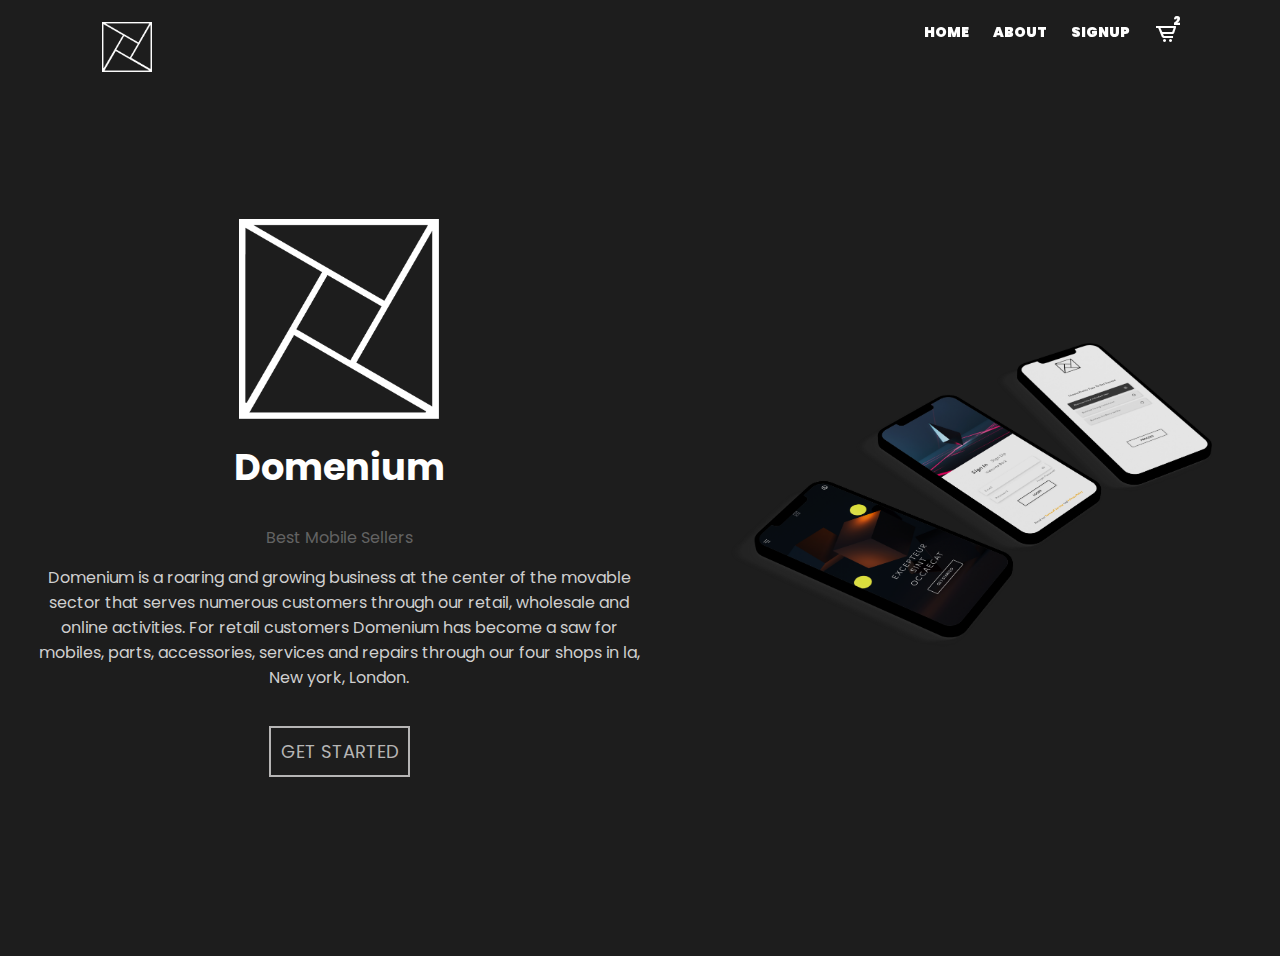
<file: about.html>
<!DOCTYPE html>
<html lang="en">
<head>
    <meta charset="UTF-8">
    <meta http-equiv="X-UA-Compatible" content="IE=edge">
    <meta name="viewport" content="width=device-width, initial-scale=1.0">
	<link href='https://unpkg.com/boxicons@2.0.7/css/boxicons.min.css' rel='stylesheet'>
	<link rel="shortcut icon" href="./assets/favicon-16x16.png" type="image/x-icon">

    <!-- <link rel="stylesheet" href="./style.css"> -->
    <link rel="stylesheet" href="./about.css">
    <title>About</title>
</head>
<body>
    <div class="navbar">
		<a href="/index.html" class="logo">
		<img src="./assets/logo.png" alt="">
		<!-- <p>Domenium</p> -->
		</a>
		<div class="navbar-right menu">
            <a href="/VJTI_Hackathon" class="">Home</a>
			<a href="/VJTI_Hackathon/about">About</a>
			<a href="/VJTI_Hackathon/signup">Signup</a>
		</div>
		<div class="navbar-right">
			<a href="#" class="cart">
				<i class="bx bx-cart-alt"></i>
				<span class="badge">2</span>
			</a>
		</div>
	</div> 
    <div class="about-sec">
        <div class="text">
            <img src="./assets/logo.png" alt="">
            <h2>Domenium</h2>
            <span>Best Mobile Sellers</span>
            <p>Domenium is a roaring and growing business at the center of the movable sector that serves numerous customers through our retail, wholesale and online activities. For retail customers Domenium has become a saw for mobiles, parts, accessories, services and repairs through our four shops in la, New york, London.

                
                </p>
                <button>GET STARTED</button>
        </div>
        <div class="img">
            <img src="./assets/mobiles.png" alt="">
        </div>
    </div>
</body>
</html>
</file>
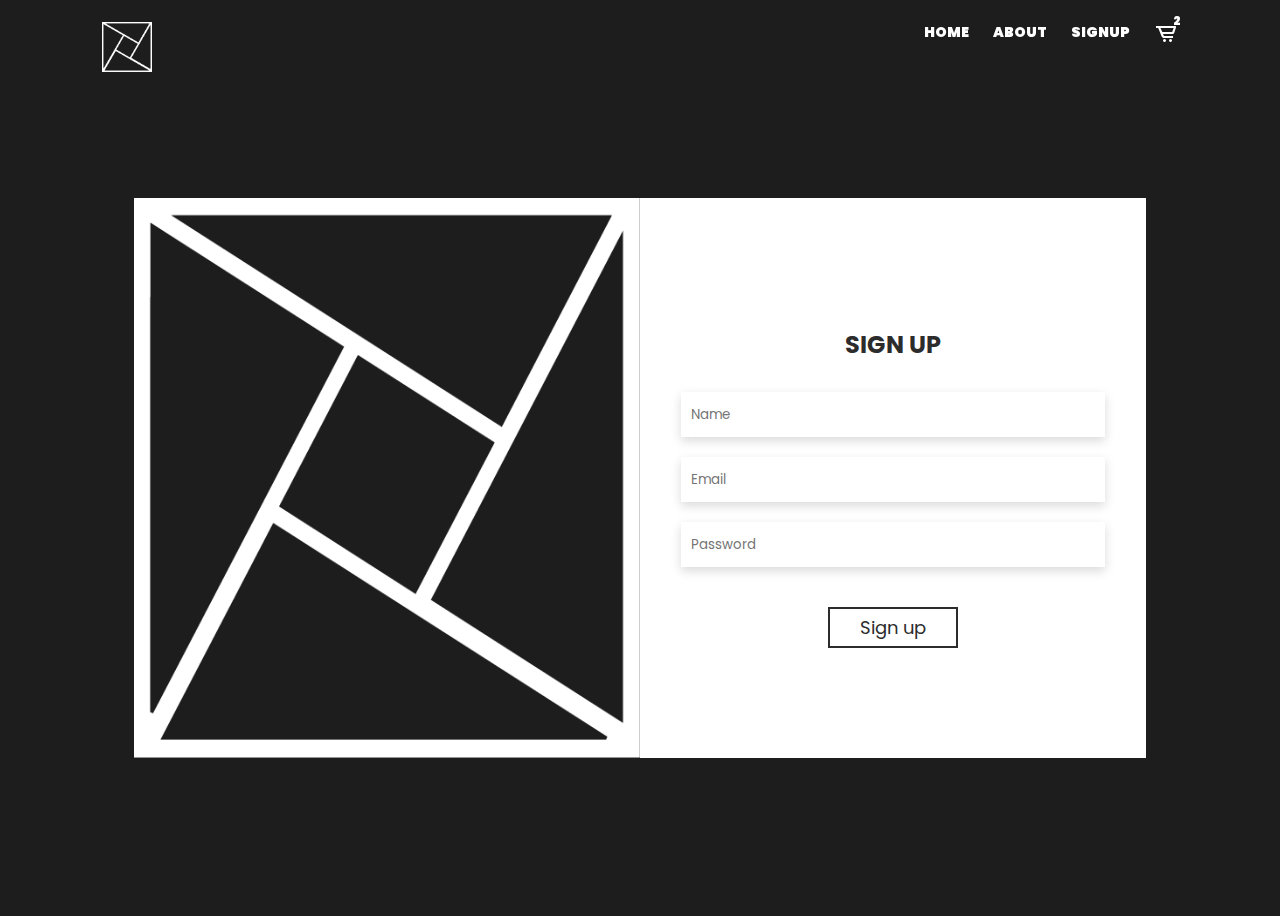
<file: signup.html>
<!DOCTYPE html>
<html lang="en">
<head>
    <meta charset="UTF-8">
    <meta http-equiv="X-UA-Compatible" content="IE=edge">
    <meta name="viewport" content="width=device-width, initial-scale=1.0">
    <!-- <link rel="stylesheet" href="style.css"> -->
    <link rel="stylesheet" href="./signup.css">
	<link href='https://unpkg.com/boxicons@2.0.7/css/boxicons.min.css' rel='stylesheet'>

	<link rel="shortcut icon" href="./assets/favicon-16x16.png" type="image/x-icon">

    <title>SIGNUP</title>
</head>
<body>
    <div class="navbar">
		<a href="/index.html" class="logo">
		<img src="./assets/logo.png" alt="">
		<!-- <p>Domenium</p> -->
		</a>
		<div class="navbar-right menu">
			<a href="/VJTI_Hackathon" class="">Home</a>
			<a href="/VJTI_Hackathon/about">About</a>
			<a href="/VJTI_Hackathon/signup">Signup</a>
		</div>
		<div class="navbar-right">
			<a href="#" class="cart">
				<i class="bx bx-cart-alt"></i>
				<span class="badge">2</span>
			</a>
		</div>
	</div> 
    <div class="signup-area">
        <div class="signup-form">

        
        <div class="img">
            <img src="./assets/logo.png" alt="">
        </div>
        <form >
            <h2>SIGN UP</h2>
            <input type="text" placeholder="Name">
            <input type="email" placeholder="Email">
            <input type="password" placeholder="Password">
            <button>Sign up</button>
        </form>
    </div>
    </div>
</body>
</html>
</file>
<file: style.css>
:root {
  --red: #ff3838;
  --white: #ffffff;
  --black: #1d1d1d;

  --red-one: #cb356b;
  --red-two: #bd3f32;

  --green-one: #56ab2f;
  --green-two: #94d049;

  --black-one: #232526;
  --black-two: #70767b;

  --blue-one: #021b79;
  --blue-two: #0575e6;

  --silver: #bdc3c7;
}

@import url("https://fonts.googleapis.com/css2?family=Lato:wght@400;700;900&display=swap");

* {
  margin: 0;
  padding: 0;
  box-sizing: border-box;
  font-family: "Lato", sans-serif;
}

.bg-red {
  background-color: var(--red);
}

.bg-white {
  background-color: var(--white);
}

.bg-black {
  background-color: var(--black);
}

.bg-blue {
  background-color: var(--blue-one);
}

.bg-green {
  background-color: var(--green-one);
}

body,
html {
  margin: 0;
  padding: 0;
  height: 100vh;
  overflow: hidden;
}

.row {
  display: flex;
  flex-wrap: wrap;
  flex-direction: row;
}

.row:after,
.row:before {
  box-sizing: border-box;
}

.col-6 {
  width: 50%;
  position: relative;
}

.slider {
  overflow: hidden;
  height: 500%;
}

.fullheight {
  height: 100vh;
  background: #18181a;
}

.product-img {
  position: absolute;
  top: 50%;
  left: 50%;
  transform: translate(-50%, -50%);
  width: 100%;
}

.img-wrapper img {
  height: auto;
  width: 80%;
  transform: rotate(-35deg);
}

.more-images {
  position: absolute;
  right: 90px;
  top: 50%;
}

.more-images-item {
  height: fit-content;
  border-radius: 15px;
  overflow: hidden;
  margin: 5px 0;
}

.more-images-item img {
  height: auto;
  width: 80px;
  border-radius: 15px;
  transition: 1s;
}

.more-images-item:hover img {
  transform: scale(1.5);
}

.more-images-item:hover {
  cursor: pointer;
}

.product-info {
  position: absolute;
  top: 50%;
  left: 50%;
  transform: translate(-50%, -50%);
  width: 100%;
  padding: 0 10%;
  color: var(--silver);
}

.info-wrapper {
  margin: auto;
  position: relative;
  text-align: right;
}

.product-name h2 {
  font-weight: 900;
  font-size: xxx-large;
  color: var(--black-two);
}

.product-price {
  font-weight: 900;
  font-size: xx-large;
  color: var(--black);
}

.product-price span {
  font-size: large;
  color: var(--black-two);
}

.product-size {
  margin: 20px 0;
}

.size-wrapper {
  display: flex;
  flex-flow: row-reverse;
  padding: 5px;
}

.size-wrapper div {
  font-weight: 900;
  margin: 5px;
  width: 70px;
  height: 70px;
  display: flex;
  align-items: center;
  justify-content: center;
  border-radius: 50%;
  padding: 13px;
  border: 2px solid var(--silver);
  color: var(--silver);
}

.size-wrapper div.active {
  border: 2px solid var(--black);
  color: var(--black);
}

.size-wrapper div:hover {
  border: 2px solid var(--black);
  color: var(--black);
  cursor: pointer;
}

.color-wrapper {
  display: flex;
  flex-flow: row-reverse;
  padding: 5px;
}

.color-wrapper > div {
  margin: 5px;
  width: 50px;
  height: 50px;
  border-radius: 50%;
  padding: 3px;
  border: 2px solid var(--silver);
  background-color: var(--silver);
}

.color-wrapper > div.active {
  border: 2px solid var(--black);
}

.color-wrapper > div:hover {
  cursor: pointer;
  border: 2px solid var(--black);
}

.color-wrapper > div > div {
  width: 40px;
  height: 40px;
  border-radius: 50%;
}

.product-description {
  margin: 60px 0;
  text-align: justify;
  font-weight: 600;
}

.button > button {
  font-weight: 900;
  font-size: x-large;
  padding: 15px 60px;
  border-radius: 30px;
  border: 2px solid var(--black);
  background-color: var(--white);
  color: var(--black);
  transition: 0.5s;
}

.button > button:hover {
  cursor: pointer;
  background-color: var(--black);
  color: var(--white);
}

.img-col {
  border-bottom-left-radius: 100%;
}

.slide-control {
  display: flex;
  padding: 5px;
  position: absolute;
  bottom: 0;
  left: 50%;
  transform: translateX(-50%);
}

.slide-control div {
  height: 70px;
  width: 50px;
  margin: 10px;
  transition: 0.5s;
}

.slide-control div:hover {
  cursor: pointer;
  transform: translateY(-30px);
  border-bottom: 2px solid var(--black);
}

.slide-control div img {
  height: auto;
  width: 100%;
  filter: grayscale(100%);
  /* transform: rotate(-45deg); */
}

.slide-control div:hover img {
  filter: unset;
}

.slide-control div.active img {
  filter: unset;
}

.slide-control div.active {
  border-bottom: 2px solid var(--black);
}

.modal {
  display: none;
  position: fixed;
  z-index: 100;
  padding-top: 100px;
  left: 0;
  top: 0;
  width: 100%;
  height: 100%;
  overflow: auto;
  background-color: rgb(0, 0, 0);
  background-color: rgba(0, 0, 0, 0.9);
}

.modal-content {
  margin: auto;
  display: block;
  width: 80%;
  max-width: 700px;
}

.modal-content {
  animation-name: zoom;
  animation-duration: 0.6s;
}

@keyframes zoom {
  from {
    transform: scale(0);
  }
  to {
    transform: scale(1);
  }
}

.close {
  position: absolute;
  top: 15px;
  right: 35px;
  color: var(--white);
  font-size: 40px;
  font-weight: 900;
  transition: 0.3s;
}

.close:hover,
.close:focus {
  color: var(--silver);
  text-decoration: none;
  cursor: pointer;
}

.navbar {
  background-color: transparent;
  padding: 10px 90px;
  position: fixed;
  top: 0;
  left: 0;
  right: 0;
  z-index: 99;
  display: flex;
}

.navbar a {
  float: left;
  color: var(--white);
  text-decoration: none;
  font-size: 14px;
  font-weight: 500;
  padding: 12px;
  text-transform: uppercase;
}

.navbar .logo {
  font-size: 30px;
  display: flex;

  flex: 1;
  color: var(--black);
}
.navbar .logo img {
  width: 50px;
  height: 50px;
  margin-right: 20px;
}
.navbar .logo p {
  color: #fff;
  font-size: 20px;
  margin-top: 10px;
}
.navbar .logo .navbar-right a:hover {
  color: var(--black);
  border-bottom: 2px solid var(--black);
}

.navbar-right a.active {
  color: var(--black);
  border-bottom: 2px solid var(--black);
}

.navbar-right a {
  transition: 0.5s;
}

.cart {
  position: relative;
}

.cart i {
  font-size: x-large;
}

.badge {
  position: absolute;
  top: 0;
  right: 1px;
  font-size: 12px;
  background-color: var(--red);
  width: 20px;
  height: 20px;
  padding: 2px;
  text-align: center;
  justify-content: center;
  border-radius: 50%;
}

/*  ANIMATION */

.right-to-left {
  transition: 1s;
  transform: translateX(100%);
}

.active .right-to-left {
  transform: translateX(0);
}

.bottom-up {
  transition: 1s;
  transform: translateY(100vh);
}

.active .bottom-up {
  transform: translateY(0);
}

.left-to-right {
  transition: 1s;
  transform: translateX(-150%);
}

.active .left-to-right {
  transition: 1s;
  transform: translateX(0);
}

.more-images-item:nth-child(1) {
  transition-delay: 0.2s;
}

.more-images-item:nth-child(2) {
  transition-delay: 0.4s;
}

.more-images-item:nth-child(3) {
  transition-delay: 0.6s;
}

.more-images-item:nth-child(4) {
  transition-delay: 0.8s;
}

.info-wrapper > div:nth-child(1) {
  transition-delay: 0.2s;
}

.info-wrapper > div:nth-child(2) {
  transition-delay: 0.4s;
}

.info-wrapper > div:nth-child(3) {
  transition-delay: 0.6s;
}

.info-wrapper > div:nth-child(4) {
  transition-delay: 0.8s;
}

.info-wrapper > div:nth-child(5) {
  transition-delay: 1s;
}

.info-wrapper > div:nth-child(6) {
  transition-delay: 1.2s;
}

.bounce {
  animation-name: bounce;
  animation-timing-function: ease;
  animation-iteration-count: infinite;
  animation-duration: 3s;
}

@keyframes bounce {
  0% {
    transform: translateY(0);
  }
  50% {
    transform: translateY(-50px);
  }
  100% {
    transform: translateY(0);
  }
}

.des,
.close-1 {
  display: none;
}

@media (max-width: 1100px) {
  .product-name h2 {
    font-size: 24px;
  }
  .product-price {
    font-size: 14px;
  }
  .product-color h3 {
    font-size: 14px;
  }

  .size-wrapper div {
    font-size: 12px;
    width: 50px;
    height: 50px;
  }
  .product-size h3 {
    font-size: 19px;
  }
  .color-wrapper > div {
    width: 30px;
    height: 30px;
  }
  .color-wrapper > div > div {
    width: 20px;
    height: 20px;
  }
  .product-description p {
    display: -webkit-box;
    -webkit-box-orient: vertical;
    -webkit-line-clamp: 3;
    overflow: hidden;
  }
  .button > button {
    margin-top: -30px;
  }
}
@media (max-width: 730px) {
  .button > button {
    padding: 10px 20px;
    /* font-weight: 500; */
    font-size: 16px;
  }
  .more-images {
    right: 29px;
  }
}
@media (max-width: 590px) {
  .navbar {
    padding: 10px 20px;
  }
  .navbar .logo {
    flex: 0;
  }
  .navbar .logo img {
    width: 30px;
    height: 30px;
    margin-right: 0px;
  }
}
@media (max-width: 520px) {
  .des {
    display: flex;
    width: 40px;
    height: 40px;
    background: #fff;
    display: flex;
    align-items: center;
    justify-content: center;
    position: fixed;
    bottom: 100px;
    border-radius: 50%;
    left: 20px;
  }
  .close-1 {
    display: flex;
    width: 40px;
    height: 40px;
    background: #fff;
    display: flex;
    align-items: center;
    justify-content: center;
    position: fixed;
    top: 20px;
    border-radius: 50%;
    right: 20px;
    color: #000;
  }
  .des i,
  .close i {
    font-size: 22px;
    color: black;
  }
  .product-info {
    left: -100%;
    height: 100%;
    width: 100%;
    background: #232526;
    transition: left 0.3 ease-in-out;
  }
  .info-wrapper {
    top: 20%;
  }
  .col-6 {
    position: absolute;
    width: 100%;
    overflow: hidden;
    transition: left 0.3 ease-in-out;
  }
  .img-wrapper img {
    z-index: 100;
  }
  .product-img {
    left: 59%;
  }
}

@media (max-width: 420px) {
  .more-images {
    top: 37%;
  }
}
</file>
<file: about.css>
@import url("https://fonts.googleapis.com/css2?family=Exo+2&family=Open+Sans&family=Poppins:wght@300;400&display=swap");
body {
  background: #1d1d1d;
  font-family: "Poppins", sans-serif;
}
.navbar {
  background-color: transparent;
  padding: 10px 90px;
  position: fixed;
  top: 0;
  left: 0;
  right: 0;
  z-index: 99;
  display: flex;
}

.navbar a {
  float: left;
  color: var(--white);
  text-decoration: none;
  font-size: 14px;
  font-weight: 900;
  padding: 12px;
  text-transform: uppercase;
}

.navbar .logo {
  font-size: 30px;
  display: flex;

  flex: 1;
  color: var(--black);
}
.navbar .logo img {
  width: 50px;
  height: 50px;
  margin-right: 20px;
}
.navbar .logo p {
  color: #fff;
  font-size: 20px;
  margin-top: 10px;
}
.navbar .logo .navbar-right a:hover {
  color: var(--black);
  border-bottom: 2px solid var(--black);
}

.navbar-right a.active {
  color: var(--black);
  border-bottom: 2px solid var(--black);
}

.navbar-right a {
  transition: 0.5s;
  color: #fff;
}

.cart {
  position: relative;
}

.cart i {
  font-size: x-large;
}

.badge {
  position: absolute;
  top: 0;
  right: 1px;
  font-size: 12px;
  background-color: var(--red);
  width: 20px;
  height: 20px;
  padding: 2px;
  text-align: center;
  justify-content: center;
  border-radius: 50%;
}

.about-sec {
  width: 100%;
  display: flex;
  align-items: center;
  justify-content: center;
  margin-top: 3rem;
  height: 100vh;
}
.about-sec .text {
  width: 50%;
  display: flex;
  align-items: center;
  justify-content: flex-start;
  flex-direction: column;
  padding: 30px;
}
.about-sec .text p {
  text-align: center;
  color: rgb(207, 207, 207);
  margin-top: 15px;
}
.about-sec .text img {
  width: 200px;
  height: 200px;
}
.about-sec .text h2 {
  color: #fff;
  margin-top: 20px;
  font-size: 2.3rem;
}
.about-sec span {
  color: #636363;
}
.about-sec .img {
  width: 50%;
  display: flex;
  align-items: center;
  justify-content: center;
}
.about-sec .img img {
  width: 80%;
  /* height: 100%; */
}
.about-sec button {
  background: transparent;
  border: 2px solid #b6b5b5;
  color: #b6b5b5;
  padding: 10px 10px;
  font-family: "Poppins", sans-serif;
  font-size: 18px;
  margin-top: 20px;
}
@media (max-width: 750px) {
  body {
    height: auto;
  }
  .about-sec {
    flex-direction: column;
    height: auto;
  }
  .about-sec .text {
    width: 100%;
  }
  .about-sec .img {
    width: 100%;
  }
}
@media (max-width: 660px) {
  .navbar {
    padding: 10px 20px;
  }
}
</file>
<file: signup.css>
@import url("https://fonts.googleapis.com/css2?family=Exo+2&family=Open+Sans&family=Poppins:wght@300;400&display=swap");

body {
  background: #1d1d1d;
  font-family: "Poppins", sans-serif;
}
.navbar {
  background-color: transparent;
  padding: 10px 90px;
  position: fixed;
  top: 0;
  left: 0;
  right: 0;
  z-index: 99;
  display: flex;
}

.navbar a {
  float: left;
  color: var(--white);
  text-decoration: none;
  font-size: 14px;
  font-weight: 900;
  padding: 12px;
  text-transform: uppercase;
}

.navbar .logo {
  font-size: 30px;
  display: flex;

  flex: 1;
  color: var(--black);
}
.navbar .logo img {
  width: 50px;
  height: 50px;
  margin-right: 20px;
}
.navbar .logo p {
  color: #fff;
  font-size: 20px;
  margin-top: 10px;
}
.navbar .logo .navbar-right a:hover {
  color: var(--black);
  border-bottom: 2px solid var(--black);
}

.navbar-right a.active {
  color: var(--black);
  border-bottom: 2px solid var(--black);
}

.navbar-right a {
  transition: 0.5s;
  color: #fff;
}

.cart {
  position: relative;
}

.cart i {
  font-size: x-large;
}

.badge {
  position: absolute;
  top: 0;
  right: 1px;
  font-size: 12px;
  background-color: var(--red);
  width: 20px;
  height: 20px;
  padding: 2px;
  text-align: center;
  justify-content: center;
  border-radius: 50%;
}

.signup-form {
  display: flex;
  align-items: center;
  justify-content: center;
  height: 560px;
  width: 80%;
  margin-top: 2.5rem;
}
.signup-area {
  height: 100vh;
  display: flex;
  align-items: center;
  justify-content: center;
}
.signup-area .img {
  height: 100%;
  width: 50%;
}
.signup-area .img img {
  height: 100%;
  width: 100%;
}
.signup-area form {
  display: flex;
  align-items: center;
  justify-content: center;
  flex-direction: column;
  background: #fff;
  width: 50%;
  height: 100%;
}
.signup-area form input {
  width: 80%;
  padding: 15px 10px;
  box-shadow: 0px 4px 10px #00000026;
  border: none;
  outline: none;

  margin: 10px 0;
}
.signup-area form h2 {
  color: #2c2c2c;
  margin-bottom: 20px;
}
.signup-area form input {
  color: #2c2c2c;
}
.signup-area form input::placeholder {
  font-family: "Poppins", sans-serif;
}
.signup-area form button {
  background: transparent;
  border: 2px solid #2c2c2c;
  color: #2c2c2c;
  padding: 5px 10px;
  width: 130px;
  font-family: "Poppins", sans-serif;
  font-size: 18px;
  margin-top: 30px;
}
@media (max-width: 750px) {
  .signup-form {
    height: auto;
    flex-direction: column;
  }
  .signup-area {
    height: auto;
    margin-top: 5rem;
    margin-bottom: 3rem;
  }
  .signup-area form {
    width: 100%;
    padding: 30px 0px;
  }
  .signup-area .img {
    width: 100%;
  }
}
@media (max-width: 660px) {
  .navbar {
    padding: 10px 20px;
  }
  .navbar .logo {
    flex: 0;
  }
}
</file>
